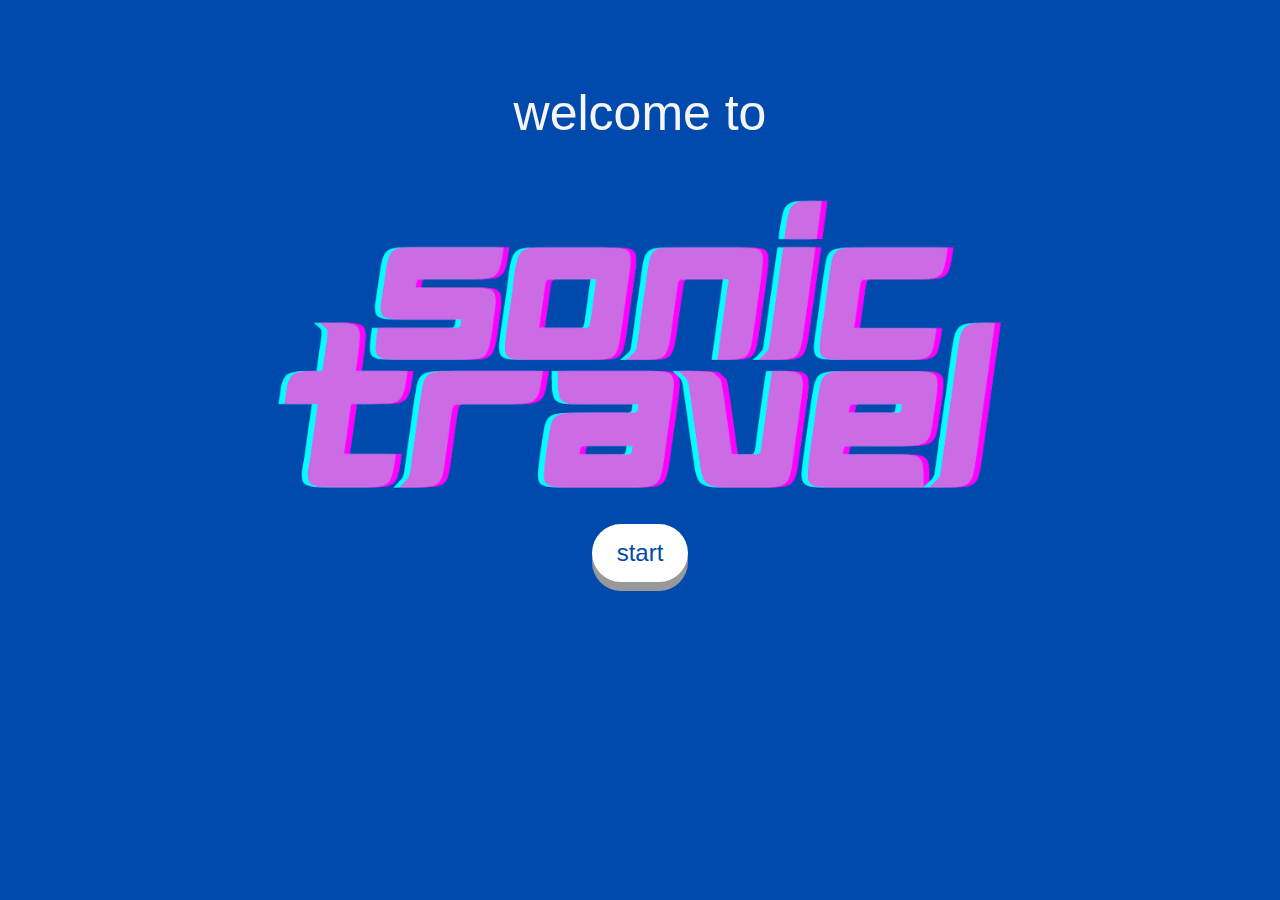
<file: index.html>
<!DOCTYPE html>
<! Internet Art: Janine Wang & Amy Yang >
<html> 
<head>
<title> Home </title>
<link rel="stylesheet" type="text/css" href="home.css">
	
</head>
<body>
	<h1>welcome to</h1>
    <div class="flex-container">
	    <img src="img_sonictravellogo.jpeg" alt="logo" style="width:60%; height:auto;">
    </div>

	<div class="buttons">
		<div>
			<a class="btn start" href="map.html">start</a>
		</div>
	</div>
</html>
</file>
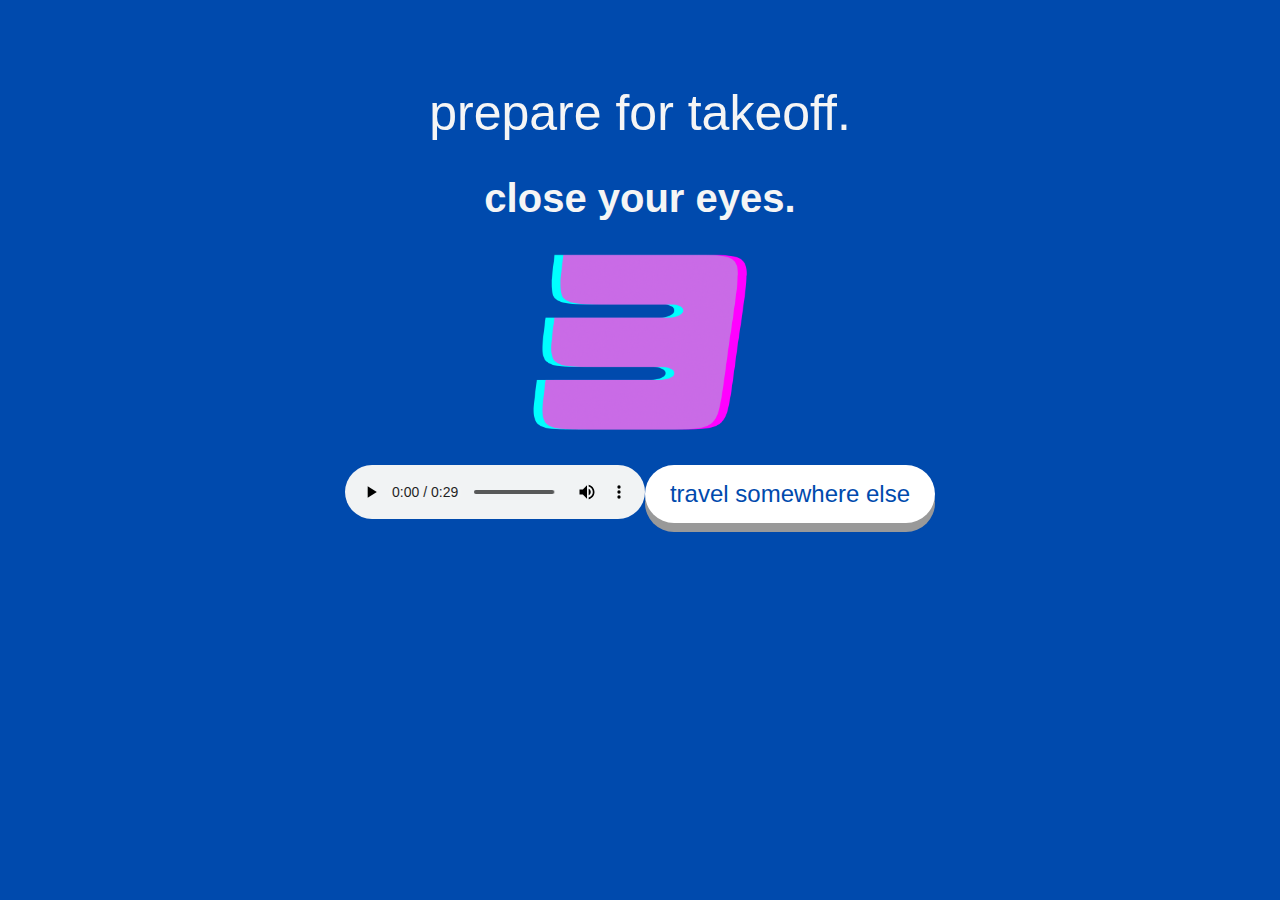
<file: landingpage.html>
<!DOCTYPE html>
<! Internet Art: Janine Wang & Amy Yang >
<html> 
<head>
	<title> Landing Page </title>
	<link rel="stylesheet" type="text/css" href="home.css">
</head>
<body>
	<h1>prepare for takeoff.</h1>
	<h2>close your eyes.</h2>
	<img src="countdown.gif" alt="countdown" class="center" style="width:25%; height:auto;">
    <h2> </h2>
	<div class="buttons">
        <audio controls>
            <source src="paris.mp3" type="audio/mp3">
            Your browser does not support the audio tag.
        </audio>
		<div>
			<a class="btn home" href="map.html">travel somewhere else</a>
		</div>
	</div>
</html>
</file>
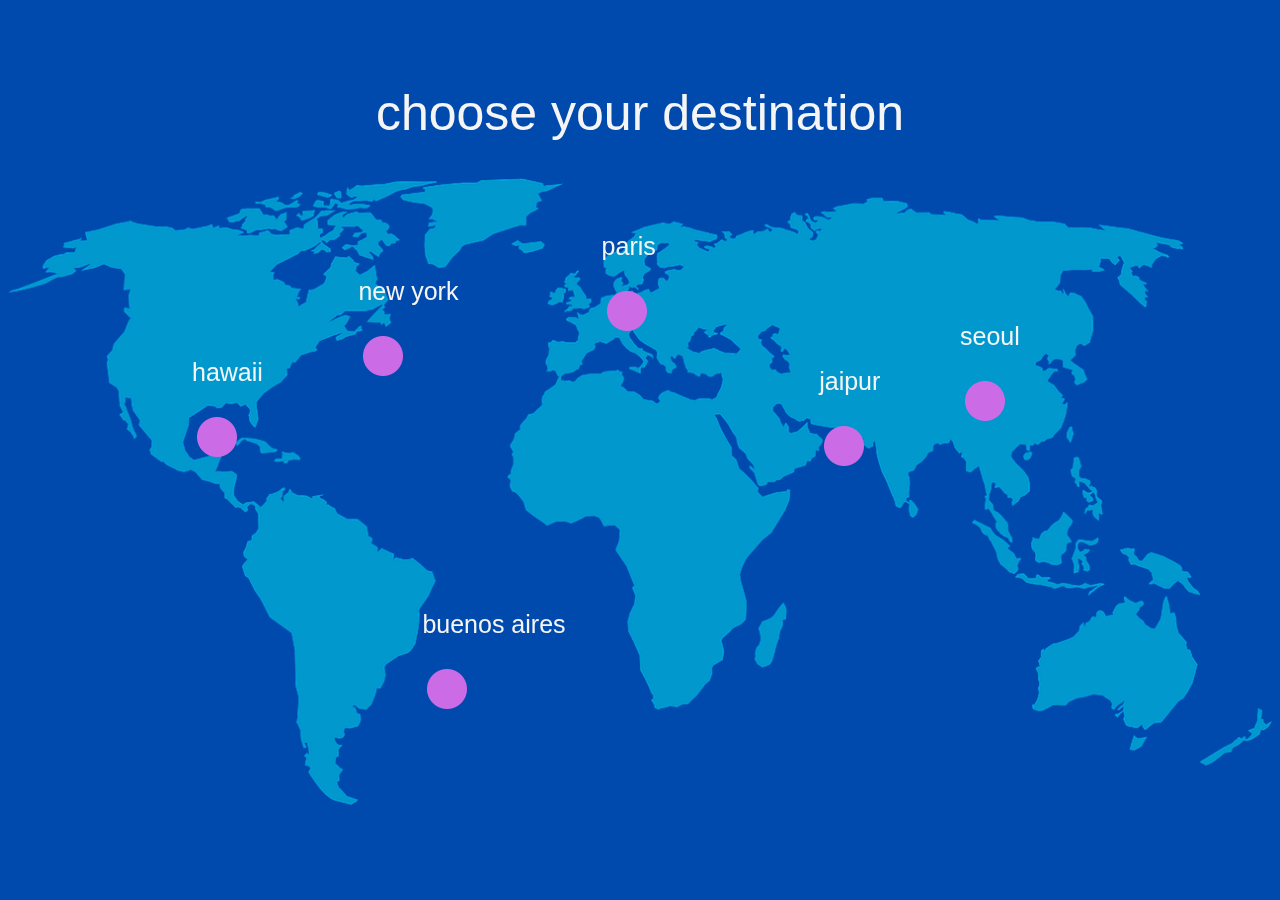
<file: map.html>
<!DOCTYPE html>
<! Internet Art: Janine Wang & Amy Yang >
<html> 
<head>
<title> Map </title>
<link rel="stylesheet" type="text/css" href="home.css">
	
</head>
<body>
	<h1>choose your destination</h1>
    <div class="flex-map">
	    <img src="img_worldmap.jpeg" alt="map">
        <a href="landingpage.html">
            <div class="jaipur">
                <h3>jaipur</h3>
                <img src="pinkcircle.png">
            </div>
            <div class="buenos-aires">
                <h3>buenos aires</h3>
                <img src="pinkcircle.png">
            </div>
            <div class="hawaii">
                <h3>hawaii</h3>
                <img src="pinkcircle.png">
            </div>
            <div class="paris">
                <h3>paris</h3>
                <img src="pinkcircle.png">
            </div>
            <div class="new-york">
                <h3>new york</h3>
                <img src="pinkcircle.png">
            </div>
            <div class="seoul">
                <h3>seoul</h3>
                <img src="pinkcircle.png">
            </div>
        </a>
           
    </div>
</html>
</file>
<file: home.css>
h1 {
	color: whitesmoke;
	font-family: helvetica;
	text-align: center;
	font-size: 50px;
	font-weight: 400;
    padding-top: 4%;
}

h2 {
	color: whitesmoke;
	font-family: helvetica;
	text-align: center;
	font-size: 40px;
}

h3 {
    color: whitesmoke;
    font-family: helvetica;
    font-weight: lighter;
    text-align: start;
    font-size: 25px;
}

body {
	background-color: #004AAD;
}

.center {
  display: block;
  margin-left: auto;
  margin-right: auto;
  width: 50%;
}

.buttons {
	display: flex;
	justify-content: center;
	
}

.btn {
display: inline-block;
  padding: 15px 25px;
  font-family:helvetica;
  font-size: 24px;
  cursor: pointer;
  text-align: center;
  text-decoration: none;
  outline: none;
  color: #004AAD;
  background-color: white;
  border: none;
  border-radius: 30px;
  box-shadow: 0 9px #999;

}

/* On mouse-over */
.btn:hover {background-color: deepskyblue;}

.btn:active {
  background-color: midnightblue;
  box-shadow: 0 5px #666;
  transform: translateY(4px);
}

.flex-container {
    display: flex;
    justify-content: center;
}

.flex-map {
    display: flex;
    justify-content: center;
}

img {
    max-width: 100%;
}

.paris{
    position: fixed;
    left: 47%;
    top: 23%;
    display: block;
}

.new-york{
    position: fixed;
    left: 28%;
    top: 28%;
}

.hawaii{
    position: fixed;
    left: 15%;
    top: 37%;
}

.seoul{
    position: fixed;
    left: 75%;
    top: 33%;
}

.buenos-aires{
    position: fixed;
    left: 33%;
    top: 65%;
}

.jaipur{
    position: fixed;
    left: 64%;
    top: 38%;
}
</file>
